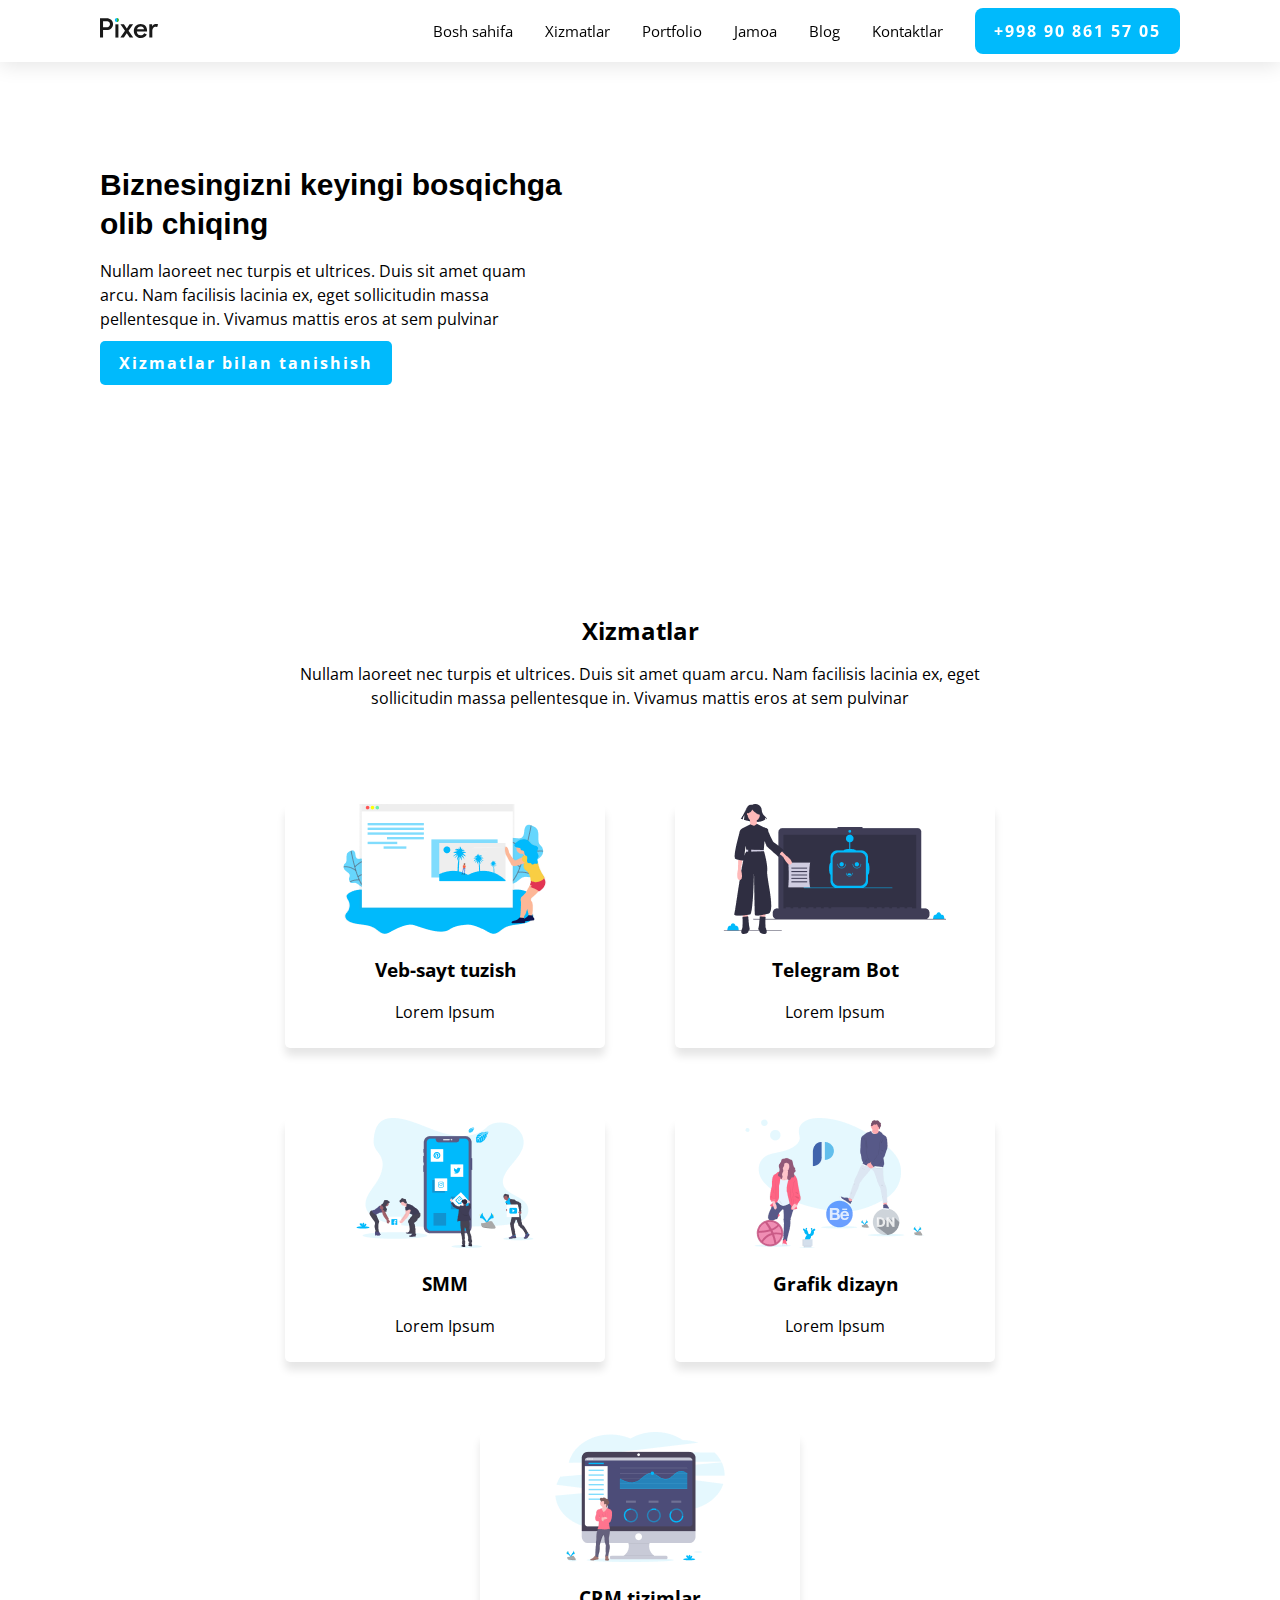
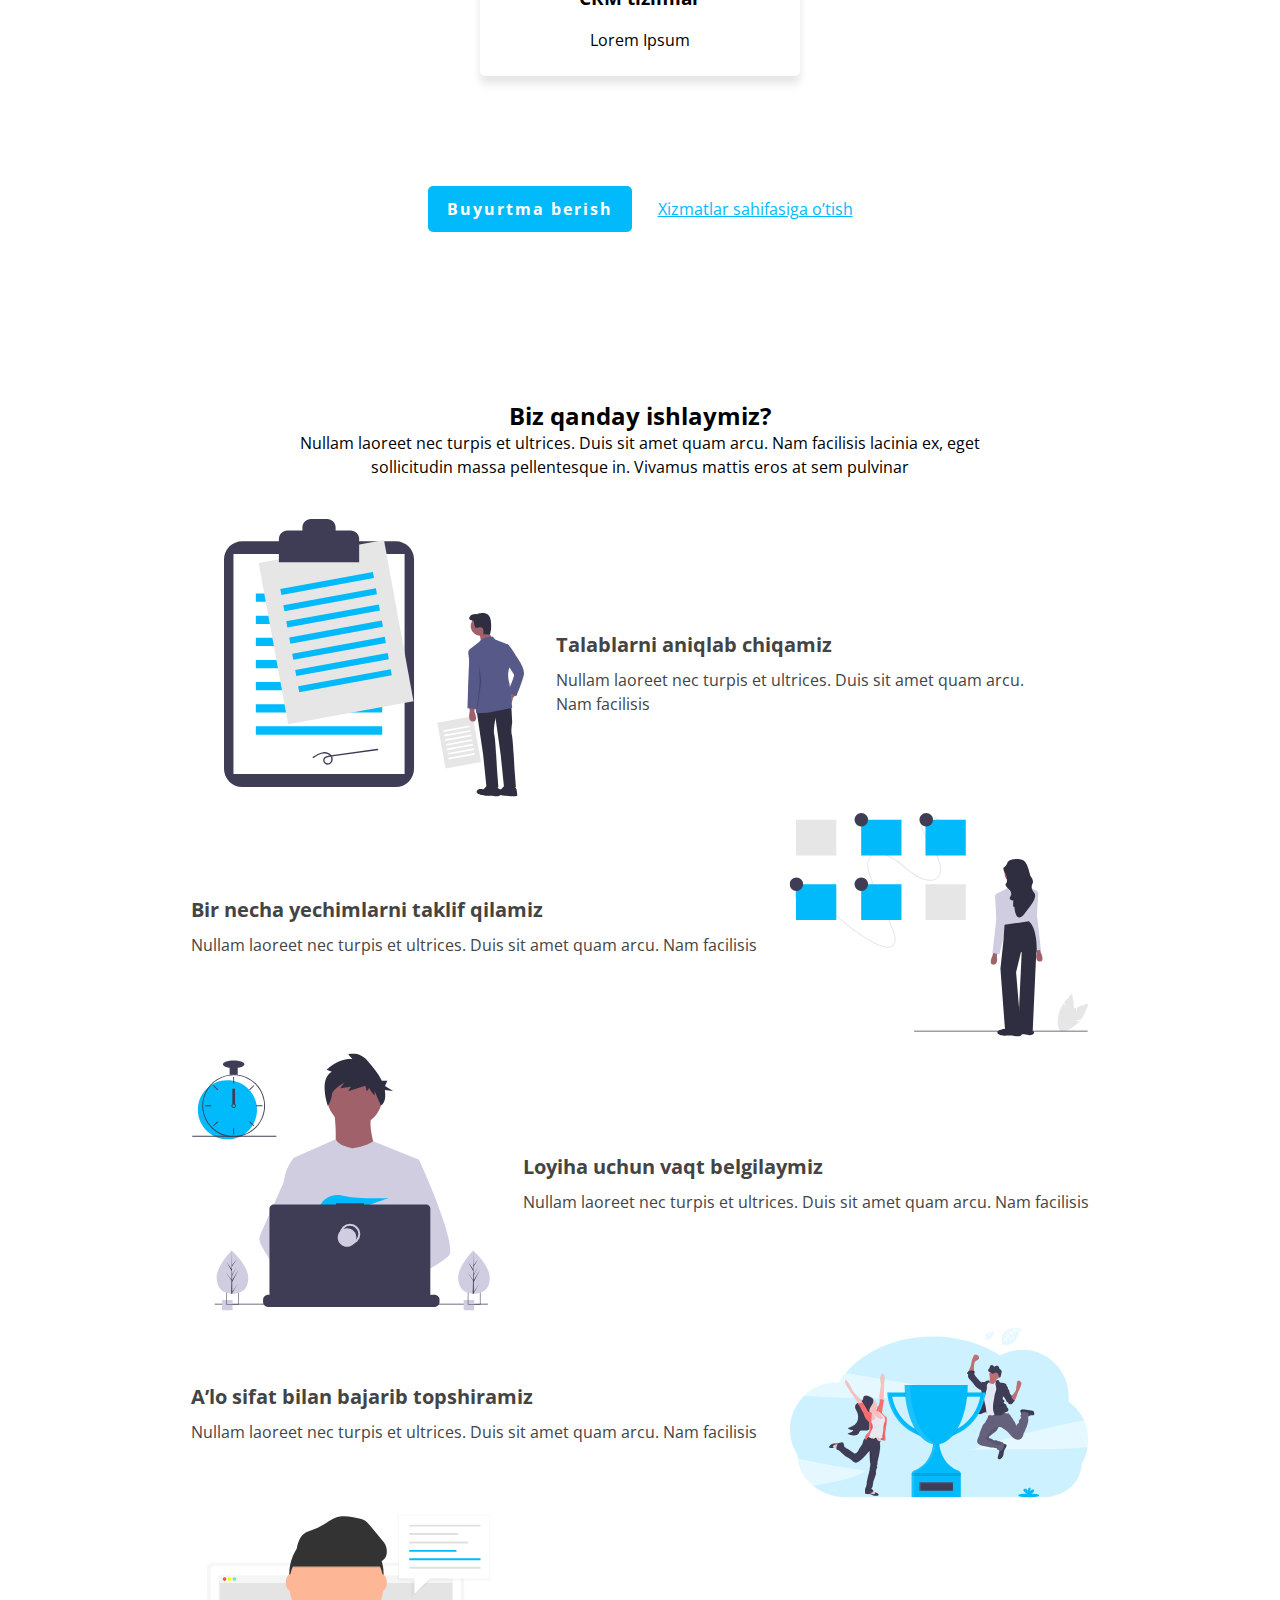
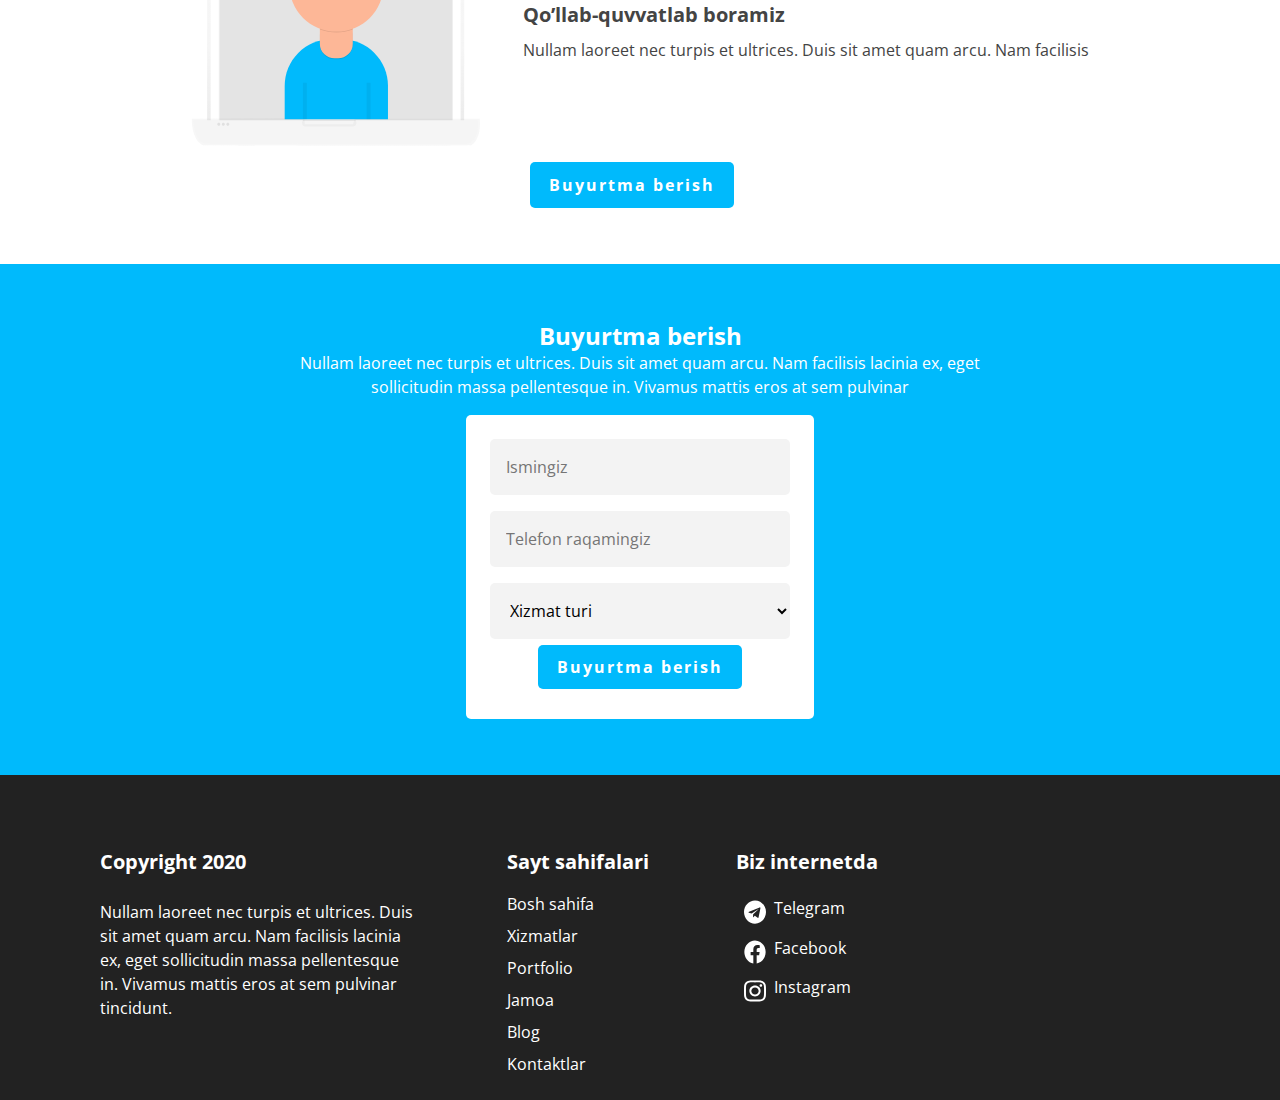
<file: index.html>
<!DOCTYPE html>
<html lang="uz">
  <head>
    <meta charset="UTF-8" />
    <meta http-equiv="X-UA-Compatible" content="IE=edge" />
    <meta name="viewport" content="width=device-width, initial-scale=1.0" />
    <link rel="stylesheet" href="./css/global.css" />
    <link rel="stylesheet" href="./css/index.min.css" />
    <!-- <link rel="stylesheet" href="./css/normalize.css" />
    <link rel="stylesheet" href="./css/index.css" /> -->
    <title>pixer</title>
  </head>
  <body>
    <!-- HEADER -->
    <header class="header">
      <div class="header-container container">
        <!-- LOGO -->
        <a class="logo-link" href="./index.html">
          <img
            class="logo-img"
            src="./images/svg/logo-img.svg"
            alt="header-logo"
          />
        </a>
        <!-- NAV -->
        <nav class="sitenav">
          <ul class="sitenav-list">
            <li class="sitenav-item">
              <a class="sitenav-link" href="#">Bosh sahifa</a>
            </li>
            <li class="sitenav-item">
              <a class="sitenav-link" href="./pages/xizmatlar.html"
                >Xizmatlar</a
              >
            </li>
            <li class="sitenav-item">
              <a class="sitenav-link" href="#">Portfolio</a>
            </li>
            <li class="sitenav-item">
              <a class="sitenav-link" href="#">Jamoa</a>
            </li>
            <li class="sitenav-item">
              <a class="sitenav-link" href="#">Blog</a>
            </li>
            <li class="sitenav-item">
              <a class="sitenav-link" href="#">Kontaktlar</a>
            </li>
            <a class="header-btn btn" href="tel:+998 90 861 57 05"
              >+998 90 861 57 05</a
            >
          </ul>
        </nav>
        <!-- /NAV -->
      </div>
    </header>
    <!-- /HEADER -->

    <!-- MAIN -->
    <main class="main">
      <section class="hero">
        <div class="hero-container container">
          <div class="hero-info">
            <h1 class="hero-title">
              Biznesingizni keyingi bosqichga olib chiqing
            </h1>
            <div class="hero-description-wrapper">
              <p class="hero-description">
                Nullam laoreet nec turpis et ultrices. Duis sit amet quam arcu.
                Nam facilisis lacinia ex, eget sollicitudin massa pellentesque
                in. Vivamus mattis eros at sem pulvinar
              </p>
            </div>
            <a class="hero-btn btn" href="">Xizmatlar bilan tanishish </a>
          </div>
          <div class="hero-video">
            <iframe
              width="458"
              height="258"
              src="https://www.youtube.com/embed/6_pru8U2RmM"
              title="YouTube video player"
              frameborder="0"
              allow="accelerometer; autoplay; clipboard-write; encrypted-media; gyroscope; picture-in-picture"
              allowfullscreen
            ></iframe>
          </div>
        </div>
      </section>
      <section class="xizmatlar">
        <div class="xizmatlar-container container">
          <div class="xizmatlar-title-wrapper">
            <h3 class="xizmatlar-title">Xizmatlar</h3>
            <p class="xizmatlar-desription">
              Nullam laoreet nec turpis et ultrices. Duis sit amet quam arcu.
              Nam facilisis lacinia ex, eget sollicitudin massa pellentesque in.
              Vivamus mattis eros at sem pulvinar
            </p>
          </div>
          <div class="xizmatlar-info">
            <ul class="xizmatlar-list">
              <li class="xizmatlar-item">
                <a href="" class="xizmatlar-link">
                  <img
                    class="xizmatlar-img"
                    src="./images/png/website-illustration.png"
                    alt="xizmatlaar1"
                  />
                  <h3 class="xizmatlar-text">Veb-sayt tuzish</h3>
                  <p class="xizmatlar-item-desription">Lorem Ipsum</p>
                </a>
              </li>
              <li class="xizmatlar-item">
                <a href="" class="xizmatlar-link">
                  <img
                    class="xizmatlar-img"
                    src="./images/png/bot-illustration.png"
                    alt="xizmatlaar2"
                  />
                  <h3 class="xizmatlar-text">Telegram Bot</h3>
                  <p class="xizmatlar-item-desription">Lorem Ipsum</p>
                </a>
              </li>
              <li class="xizmatlar-item">
                <a href="" class="xizmatlar-link">
                  <img
                    class="xizmatlar-img"
                    src="./images/png/smm-illustration.png"
                    alt="xizmatlaar3"
                  />
                  <h3 class="xizmatlar-text">SMM</h3>
                  <p class="xizmatlar-item-desription">Lorem Ipsum</p>
                </a>
              </li>
              <li class="xizmatlar-item">
                <a href="" class="xizmatlar-link">
                  <img
                    class="xizmatlar-img"
                    src="./images/png/design-illustration.png"
                    alt="xizmatlaar4"
                  />
                  <h3 class="xizmatlar-text">Grafik dizayn</h3>
                  <p class="xizmatlar-item-desription">Lorem Ipsum</p>
                </a>
              </li>
              <li class="xizmatlar-item">
                <a href="" class="xizmatlar-link">
                  <img
                    class="xizmatlar-img"
                    src="./images/png/crm-illustration.png"
                    alt="xizmatlaar5"
                  />
                  <h3 class="xizmatlar-text">CRM tizimlar</h3>
                  <p class="xizmatlar-item-desription">Lorem Ipsum</p>
                </a>
              </li>
            </ul>
          </div>
          <div class="qoshimcha container">
            <a class="qoshimcha-btn btn" href="">Buyurtma berish </a>
            <a class="hero-link" href="./pages/xizmatlar.html">Xizmatlar sahifasiga o’tish</a>
          </div>
        </div>
      </section>
      <section class="work">
        <div class="work-container container">
          <div class="work-top-wrapper">
            <h3 class="work-top-text">Biz qanday ishlaymiz?</h3>
            <p class="work-text-desription">
              Nullam laoreet nec turpis et ultrices. Duis sit amet quam arcu.
              Nam facilisis lacinia ex, eget sollicitudin massa pellentesque in.
              Vivamus mattis eros at sem pulvinar
            </p>
          </div>

          <div class="work-info">
            <img
              class="work-img"
              src="./images/svg/step-illlustration.svg"
              alt="Talablarni aniqlab chiqamiz"
              width="300"
              height="278"
            />
            <div class="work-text-wrapper nullam">
              <h3 class="work-text">Talablarni aniqlab chiqamiz</h3>
              <p class="work-desription">
                Nullam laoreet nec turpis et ultrices. Duis sit amet quam arcu.
                Nam facilisis
              </p>
            </div>
          </div>
          <div class="work-info">
            <div class="work-text-wrapper">
              <h3 class="work-text">Bir necha yechimlarni taklif qilamiz</h3>
              <p class="work-desription">
                Nullam laoreet nec turpis et ultrices. Duis sit amet quam arcu.
                Nam facilisis
              </p>
            </div>
            <img
              class="work-img"
              src="./images/svg/step-illlustration-1.svg"
              alt="Talablarni aniqlab chiqamiz"
              width="300"
              height="224"
            />
          </div>
          <div class="work-info">
            <img
              class="work-img"
              src="./images/svg/step-illustration.svg"
              alt="Talablarni aniqlab chiqamiz"
              width="300"
              height="258"
            />
            <div class="work-text-wrapper">
              <h3 class="work-text">Loyiha uchun vaqt belgilaymiz</h3>
              <p class="work-desription">
                Nullam laoreet nec turpis et ultrices. Duis sit amet quam arcu.
                Nam facilisis
              </p>
            </div>
          </div>
          <div class="work-info">
            <div class="work-text-wrapper">
              <h3 class="work-text">A’lo sifat bilan bajarib topshiramiz</h3>
              <p class="work-desription">
                Nullam laoreet nec turpis et ultrices. Duis sit amet quam arcu.
                Nam facilisis
              </p>
            </div>
            <img
              class="work-img"
              src="./images/svg/step-illustration-1.svg"
              alt="Talablarni aniqlab chiqamiz"
              width="300"
              height="171"
            />
          </div>
          <div class="work-info">
            <img
              class="work-img"
              src="./images/svg/step-illustration-2.svg"
              alt="Talablarni aniqlab chiqamiz"
              width="300"
              height="232"
            />
            <div class="work-text-wrapper">
              <h3 class="work-text">Qo’llab-quvvatlab boramiz</h3>
              <p class="work-desription">
                Nullam laoreet nec turpis et ultrices. Duis sit amet quam arcu.
                Nam facilisis
              </p>
            </div>
          </div>
          <a class="qoshimcha-btn btn" href="">Buyurtma berish </a>
        </div>
      </section>
      <section class="buyurtma">
        <div class="buyurtma-container container">
          <div class="buyurtma-title-wrapper">
            <h3 class="buyurtma-title">Buyurtma berish</h3>
            <p class="buyurtma-desription">
              Nullam laoreet nec turpis et ultrices. Duis sit amet quam arcu.
              Nam facilisis lacinia ex, eget sollicitudin massa pellentesque in.
              Vivamus mattis eros at sem pulvinar
            </p>
          </div>
          <div class="form-div">
            <form action="https://echo.htmlacademy.ru" method="Get">
              <input
                id="name"
                class="input-buyurtma"
                type="text"
                placeholder="Ismingiz"
                name="name"
              />
              <br />
              <input
                id="tel"
                class="input-buyurtma"
                type="tel"
                placeholder="Telefon raqamingiz"
                name="tel"
              />
              <select class="input-buyurtma" name="" id="">
                <option value="">Xizmat turi</option>
                <option value="">Frontend</option>
                <option value="">Backent</option>
                <option value="">Mobile</option>
              </select>
              <a class="input-btn btn" href="">Buyurtma berish </a>
            </form>
          </div>
        </div>
      </section>
    </main>
    <!-- /MAIN -->
    <!-- FOOTER -->
    <footer class="footer">
      <div class="footer-container container">
        <div class="site-footer-wrapper">
          <h3 class="list-text">Copyright 2020</h3>
          <p class="footer-description">
            Nullam laoreet nec turpis et ultrices. Duis sit amet quam arcu. Nam
            facilisis lacinia ex, eget sollicitudin massa pellentesque in.
            Vivamus mattis eros at sem pulvinar tincidunt.
          </p>
        </div>
        <ul class="site-footer-list">
          <h3 class="list-text">Sayt sahifalari</h3>
          <li class="list-item items">
            <a href="#" class="list-item-link">Bosh sahifa</a>
          </li>
          <li class="list-item">
            <a href="#" class="list-item-link">Xizmatlar</a>
          </li>
          <li class="list-item">
            <a href="#" class="list-item-link">Portfolio</a>
          </li>
          <li class="list-item">
            <a href="#" class="list-item-link">Jamoa</a>
          </li>
          <li class="list-item"><a href="#" class="list-item-link">Blog</a></li>
          <li class="list-item">
            <a href="#" class="list-item-link">Kontaktlar</a>
          </li>
        </ul>
        <div class="site-footer-info">
          <ul class="site-footer-list">
            <h3 class="list-text">Biz internetda</h3>
            <li class="list-item">
              <a href="#" class="list-item-link">
                <img
                  class="site-footer-img"
                  src="./images/svg/telegram.svg"
                  alt="Telegram logosi"
                />
                Telegram</a
              >
            </li>
            <li class="list-item">
              <a href="#" class="list-item-link"
                ><img
                  class="site-footer-img"
                  src="./images/svg/facebook.svg"
                  alt="Facebook logosi"
                />
                Facebook</a
              >
            </li>
            <li class="list-item">
              <a href="#" class="list-item-link">
                <img
                  class="site-footer-img"
                  src="./images/svg/instagram_svg.svg"
                  alt="Instagram logosi"
                />
                Instagram</a
              >
            </li>
          </ul>
        </div>
      </div>
    </footer>
    <!-- /FOOTER -->
  </body>
</html>
</file>
<file: css/global.css>
@font-face {
  font-family: "Open Sans";
  font-style: normal;
  font-weight: 400;
  src: local(""),
    url("../fonts/open-sans-v34-latin_cyrillic-regular.woff2") format("woff2"),
    /* Chrome 26+, Opera 23+, Firefox 39+ */
      url("../fonts/open-sans-v34-latin_cyrillic-regular.woff") format("woff"); /* Chrome 6+, Firefox 3.6+, IE 9+, Safari 5.1+ */
}
/* open-sans-700 - latin_cyrillic */
@font-face {
  font-family: "Open Sans";
  font-style: normal;
  font-weight: 700;
  src: local(""),
    url("../fonts/open-sans-v34-latin_cyrillic-700.woff2") format("woff2"),
    /* Chrome 26+, Opera 23+, Firefox 39+ */
      url("../fonts/open-sans-v34-latin_cyrillic-700.woff") format("woff"); /* Chrome 6+, Firefox 3.6+, IE 9+, Safari 5.1+ */
}

* {
  box-sizing: border-box;
  padding: 0;
  margin: 0;
}

*,
*::after,
* ::before {
  margin: 0;
  padding: 0;
  box-sizing: border-box;
}
html {
  font-size: 62.5%;
  height: 100%;
}
ul,
ol {
  list-style: none;
}
a {
  text-decoration: none;
}
body {
  height: 100%;
  background-color: #ffffff;
  font-family: "Open Sans", "Arial", sans-serif;
  font-size: 1.6rem;
  line-height: 1.5;
  font-weight: 400;
  color: #444;
  display: flex;
  flex-direction: column;
}

.container {
  width: 100%;
  max-width: 1500px;
  margin-left: auto;
  margin-right: auto;
  padding-left: 10rem;
  padding-right: 10rem;
}
.btn {
  padding: .8rem 1.6rem;
  background-repeat: 8px;
  color: #ffffff;
  font-weight: 700;
  border-radius: 8px;
  font-family: "Open Sans " sans-serif;
  letter-spacing: 2px;
  border: 3px solid transparent;
  transition: 0.2s ease;
}

.header {
  margin-right: 0;
  margin-left: 0;
  padding: 0;
  position: fixed;
  width: 100%;
  background-color: #fff;
  box-shadow: 0px 4px 20px rgba(0, 0, 0, 0.1);
  margin-bottom: 9.2rem;
}
.header-container {
  display: flex;
  align-items: center;
  justify-content: space-between;
  padding-top: .8rem;
  padding-bottom: .8rem;
}
.logo-link {
  display: block;
  align-items: center;
}
.logo-link:hover .logo-text {
  opacity: 0.8;
  color: #00BAFC;
  ;
}
.logo-link:active {
  opacity: 0.6;
}

.sitenav-list {
  display: flex;
  justify-content: space-between;
  align-items: center;
}
.sitenav-item:not(:last-child) {
  margin-right: 3.2rem;
}
.sitenav-link {
  padding-top: 1.6rem;
  padding-bottom: 1.6rem;
  font-size: 15px;
  line-height: 1.17;
  color: #000000;
  transition: 0.2s ease;
}
.sitenav-link:hover {
  border-bottom: 3px solid #191919;
  border-width: 0.3rem;
  color: #00BAFC;
  opacity: 0.6;
}
.sitenav-link:active {
  background-color: #191919b2;
  opacity: 0.6;
  color: #fff;
}
.header-btn {
  background-color: #00bafc;
}
.header-btn:hover {
  background-color: transparent;
  color: #00bafc;
  border-color: #00bafc;
  /* border: 3px solid #00bafc; */
}
.header-btn:active {
  background-color: #00bafc;
  opacity: 0.6;
  color: #fff;
}
/* /HEADER  */

/* MAIN  */
.main {
  flex-grow: 1;
}

.buyurtma {
  background-color: #00bafc;
}
.buyurtma-container {
  display: flex;
  flex-direction: column;
  align-items: center;
  padding: 56px 100px;
  gap: 1.6rem;
}


.form-div {
  text-align: center;
  display: flex;
  flex-direction: column;
  align-items: center;
  gap: 1.6rem;
  padding: 2.4rem;
  width: 34.8rem;
  height: 30.4rem;
  background: #ffffff;
  border-radius: 5px;
}
.buyurtma-title {
  font-family: "Open Sans";
  font-weight: 700;
  font-size: 2.4rem;
  line-height: 130%;
  text-align: center;
  color: #ffffff;
}
.buyurtma-desription {
  font-family: "Open Sans";
  font-weight: 400;
  font-size: 1.6rem;
  line-height: 150%;
  text-align: center;
  color: #fff;
  width: 71.9rem;
  height: 4.8rem;
}

.input-btn {
  background-color: #00bafc;
  padding: 8px 16px;
  gap: 10px;
  align-items: center;
  text-align: center;
  background-color: #00bafc;
  border-radius: 5px;
  width: 167px;
  height: 40px;
}

.input-btn:hover {
  background-color: transparent;
  color: #00bafc;
  border-color: #00bafc;
}
.input-btn:active {
  background-color: #00bafc;
  opacity: 0.6;
  color: #fff;
}

.input-buyurtma {
  margin-bottom: 1.6rem;
  background-color: #f3f3f3;
  border-radius: 5px;
  width: 300px;
  height: 56px;
  font-size: 1.6rem;
  padding: 16px;
  outline: none;
  border: none;
}

/* FOOTER */
.footer {
  padding-top: 2.4rem;
  padding-bottom: 2.4rem;
  background-color: #222222;
}

.footer-container {
  padding-top: 56px;
  display: flex;
  justify-content: start;
  gap: 87px;
}

.site-footer-wrapper {
  height: 120px;
  width: 320px;
}
.list-text {
  font-family: "Open Sans", sans-serif;
  font-size: 2rem;
  font-weight: 700;
  line-height: 1.3rem;
  color: #fff;
  padding-bottom: 16px;
}
.footer-description {
  font-family: "Open Sans";
  font-weight: 400;
  font-size: 1.6rem;
  line-height: 150%;
  color: #ffffff;
  padding-top: 16px;
}

.list-item {
  padding-top: 0.8rem;
}
.list-item-link {
  font-family: "Open Sans", sans-serif;
  font-weight: 400;
  font-size: 1.6rem;
  line-height: 2.4rem;
  color: #fff;
  display: flex;
  gap: 8px;
  align-items: center;
}
.list-item-link:hover {
  color: #00bafc;
}
.list-item-link:active {
  opacity: 0.6;
}
.site-footer-info {
  align-items: center;
  /* display: flex; */
}
.site-footer-img {
  padding-top: 0.8rem;
  padding-left: 8px;
}
</file>
<file: css/index.css>
/* HERO */
.hero {
  background-color: #fff;
  color: #000000;
}
.hero-container {
  display: flex;
  align-items: center;
  justify-content: space-between;
}

.hero-info {
  width: 470px;
  margin-top: 3rem;
}
.hero-title {
  font-family: "Open Sans ", sans-serif;
  font-weight: 700;
  font-size: 3rem;
  margin-bottom: 1.6rem;
  line-height: 3.9rem;
}
.hero-description-wrapper {
  width: 465px;
}
.hero-description {
  font-size: 1.6rem;
  margin-bottom: 2rem;
  font-weight: 400;
  line-height: 2.4rem;
  color: #000000;
}
.hero-btn {
  width: 232px;
  height: 40px;
  border-radius: 5px;
  background: #00bafc;
  padding: 8px, 16px, 8px, 16px;
  gap: 10px;
}
.hero-btn:hover {
  background-color: rgba(0, 186, 252, 0.8);
}
.hero-btn:active {
  background-color: rgba(0, 186, 252, 0.6);
}
.hero-video {
  margin: 14.5rem 10rem 8rem;
}
/* /HERO */
.xizmatlar {
  display: flex;
  flex-direction: column;
  align-items: center;
  padding: 56px 0px;
  gap: 16px;
}
.xizmatlar-container {
  padding-top: 7rem;
  display: flex;
  flex-wrap: wrap;
  justify-content: center;
  gap: 7rem;
}

.xizmatlar-title-wrapper {
  align-items: center;
  text-align: center;
  padding-bottom: 24px;
}
.xizmatlar-title {
  margin-bottom: 1.6rem;
  font-weight: 700;
  font-size: 24px;
  line-height: 3.1rem;
  text-align: center;
  color: #000000;
}
.xizmatlar-desription {
  font-weight: 400;
  line-height: 24px;
  color: #000000;
  width: 719px;
  height: 48px;
  text-align: center;
}
.xizmatlar-info {
  display: flex;
  justify-content: center;
  text-align: center;
}
.xizmatlar-list {
  display: flex;
  flex-wrap: wrap;
  justify-content: center;
  gap: 7rem;
}
.xizmatlar-item {
  gap: 1.6rem;
  background-color: #fff;
  box-shadow: 0px 8px 8px rgba(0, 0, 0, 0.1);
  border-radius: 5px;
  width: 320px;
}

.xizmatlar-img {
  padding-bottom: 1.6rem;
}
.xizmatlar-text {
  padding-bottom: 1.6rem;
  color: #000000;
}
.xizmatlar-item-desription {
  color: #000000;
  padding-bottom: 2.4rem;
}
.qoshimcha {
  margin-top: 4rem;
  display: flex;
  justify-content: center;
  flex-direction: row;
  align-items: center;
  margin-bottom: 5.6rem;
  gap: 10px;
}
.qoshimcha-btn {
  background: #00bafc;
  border-radius: 5px;
  margin-right: 1.6rem;
  padding: 0.8rem 1.6rem;
}
.qoshimcha-btn:hover {
  background-color: rgba(0, 186, 252, 0.8);
}
.qoshimcha-btn:active {
  background-color: rgba(0, 186, 252, 0.6);
}

.hero-link {
  text-align: center;
  text-decoration-line: underline;
  color: #00bafc;
}
/* WORK */

.work-container {
  display: flex;
  flex-direction: column;
  align-items: center;
  padding: 56px 0px;
  gap: 16px;
}

.work-top-wrapper {
  align-items: center;
  text-align: center;
  padding-bottom: 24px;
}
.work-top-text {
  font-weight: 700;
  font-size: 24px;
  line-height: 3.1rem;
  text-align: center;
  color: #000000;
}
.work-text-desription {
  font-weight: 400;
  line-height: 24px;
  color: #000000;
  width: 719px;
  height: 48px;
  text-align: center;
}
.work-info {
  display: flex;
  flex-direction: row;
  align-items: center;

  gap: 32px;
}
.work-text-wrapper {
  display: flex;
  flex-direction: column;
  align-items: flex-start;
  padding: 0px;
  gap: 8px;
}
.nullam {
  width: 50rem;
  height: 5.8rem;
}
.work-text {
  font-weight: 700;
  font-size: 2rem;
  line-height: 3.1rem;
}
.work-desription {
  font-weight: 400;
  line-height: 2.4rem;
}
/* /WORK */
</file>
<file: css/index.min.css>
/*! normalize.css v8.0.1 | MIT License | github.com/necolas/normalize.css */button,hr,input{overflow:visible}progress,sub,sup{vertical-align:baseline}[type=checkbox],[type=radio],legend{box-sizing:border-box;padding:0}html{line-height:1.15;-webkit-text-size-adjust:100%}body{margin:0}details,main{display:block}h1{font-size:2em;margin:.67em 0}hr{box-sizing:content-box;height:0}code,kbd,pre,samp{font-family:monospace,monospace;font-size:1em}a{background-color:transparent}abbr[title]{border-bottom:none;text-decoration:underline;text-decoration:underline dotted}b,strong{font-weight:bolder}small{font-size:80%}sub,sup{font-size:75%;line-height:0;position:relative}sub{bottom:-.25em}sup{top:-.5em}img{border-style:none}button,input,optgroup,select,textarea{font-family:inherit;font-size:100%;line-height:1.15;margin:0}button,select{text-transform:none}[type=button],[type=reset],[type=submit],button{-webkit-appearance:button}[type=button]::-moz-focus-inner,[type=reset]::-moz-focus-inner,[type=submit]::-moz-focus-inner,button::-moz-focus-inner{border-style:none;padding:0}[type=button]:-moz-focusring,[type=reset]:-moz-focusring,[type=submit]:-moz-focusring,button:-moz-focusring{outline:ButtonText dotted 1px}fieldset{padding:.35em .75em .625em}legend{color:inherit;display:table;max-width:100%;white-space:normal}textarea{overflow:auto}[type=number]::-webkit-inner-spin-button,[type=number]::-webkit-outer-spin-button{height:auto}[type=search]{-webkit-appearance:textfield;outline-offset:-2px}[type=search]::-webkit-search-decoration{-webkit-appearance:none}::-webkit-file-upload-button{-webkit-appearance:button;font:inherit}summary{display:list-item}[hidden],template{display:none}.hero{background-color:#fff;color:#000}.hero-container{display:-webkit-box;display:-ms-flexbox;display:flex;-webkit-box-align:center;-ms-flex-align:center;align-items:center;-webkit-box-pack:justify;-ms-flex-pack:justify;justify-content:space-between}.hero-info{width:470px;margin-top:3rem}.hero-title{font-family:"Open Sans ",sans-serif;font-weight:700;font-size:3rem;margin-bottom:1.6rem;line-height:3.9rem}.hero-description-wrapper{width:465px}.hero-description{font-size:1.6rem;margin-bottom:2rem;font-weight:400;line-height:2.4rem;color:#000}.work-top-text,.xizmatlar-title{font-size:24px;text-align:center}.hero-btn{width:232px;height:40px;border-radius:5px;background:#00bafc;padding:8px,16px;gap:10px}.hero-btn:hover,.qoshimcha-btn:hover{background-color:rgba(0,186,252,.8)}.hero-btn:active,.qoshimcha-btn:active{background-color:rgba(0,186,252,.6)}.hero-video{margin:14.5rem 10rem 8rem}.work-container,.xizmatlar{display:-webkit-box;display:-ms-flexbox;display:flex;-webkit-box-orient:vertical;-webkit-box-direction:normal;-ms-flex-direction:column;flex-direction:column;-webkit-box-align:center;-ms-flex-align:center;align-items:center;padding:56px 0;gap:16px}.xizmatlar-container{padding-top:7rem;display:-webkit-box;display:-ms-flexbox;display:flex;-ms-flex-wrap:wrap;flex-wrap:wrap;-webkit-box-pack:center;-ms-flex-pack:center;justify-content:center;gap:7rem}.xizmatlar-info,.xizmatlar-list{display:-webkit-box;display:-ms-flexbox}.work-top-wrapper,.xizmatlar-title-wrapper{-webkit-box-align:center;-ms-flex-align:center;align-items:center;text-align:center;padding-bottom:24px}.xizmatlar-img,.xizmatlar-text{padding-bottom:1.6rem}.xizmatlar-title{margin-bottom:1.6rem;font-weight:700;line-height:3.1rem;color:#000}.work-text-desription,.xizmatlar-desription{font-weight:400;line-height:24px;color:#000;width:719px;height:48px;text-align:center}.work-text,.work-top-text{font-weight:700;line-height:3.1rem}.xizmatlar-info{display:flex;-webkit-box-pack:center;-ms-flex-pack:center;justify-content:center;text-align:center}.xizmatlar-list{display:flex;-ms-flex-wrap:wrap;flex-wrap:wrap;-webkit-box-pack:center;-ms-flex-pack:center;justify-content:center;gap:7rem}.qoshimcha,.work-info{display:-webkit-box;display:-ms-flexbox;-webkit-box-orient:horizontal;-webkit-box-direction:normal}.xizmatlar-item{gap:1.6rem;background-color:#fff;-webkit-box-shadow:0 8px 8px rgba(0,0,0,.1);box-shadow:0 8px 8px rgba(0,0,0,.1);border-radius:5px;width:320px}.xizmatlar-text{color:#000}.xizmatlar-item-desription{color:#000;padding-bottom:2.4rem}.qoshimcha{margin-top:4rem;display:flex;-webkit-box-pack:center;-ms-flex-pack:center;justify-content:center;-ms-flex-direction:row;flex-direction:row;-webkit-box-align:center;-ms-flex-align:center;align-items:center;margin-bottom:5.6rem;gap:10px}.qoshimcha-btn{background:#00bafc;border-radius:5px;margin-right:1.6rem;padding:.8rem 1.6rem}.hero-link{text-align:center;-webkit-text-decoration-line:underline;text-decoration-line:underline;color:#00bafc}.work-top-text{color:#000}.work-info{display:flex;-ms-flex-direction:row;flex-direction:row;-webkit-box-align:center;-ms-flex-align:center;align-items:center;gap:32px}.work-text-wrapper{display:-webkit-box;display:-ms-flexbox;display:flex;-webkit-box-orient:vertical;-webkit-box-direction:normal;-ms-flex-direction:column;flex-direction:column;-webkit-box-align:start;-ms-flex-align:start;align-items:flex-start;padding:0;gap:8px}.nullam{width:50rem;height:5.8rem}.work-text{font-size:2rem}.work-desription{font-weight:400;line-height:2.4rem}
</file>
